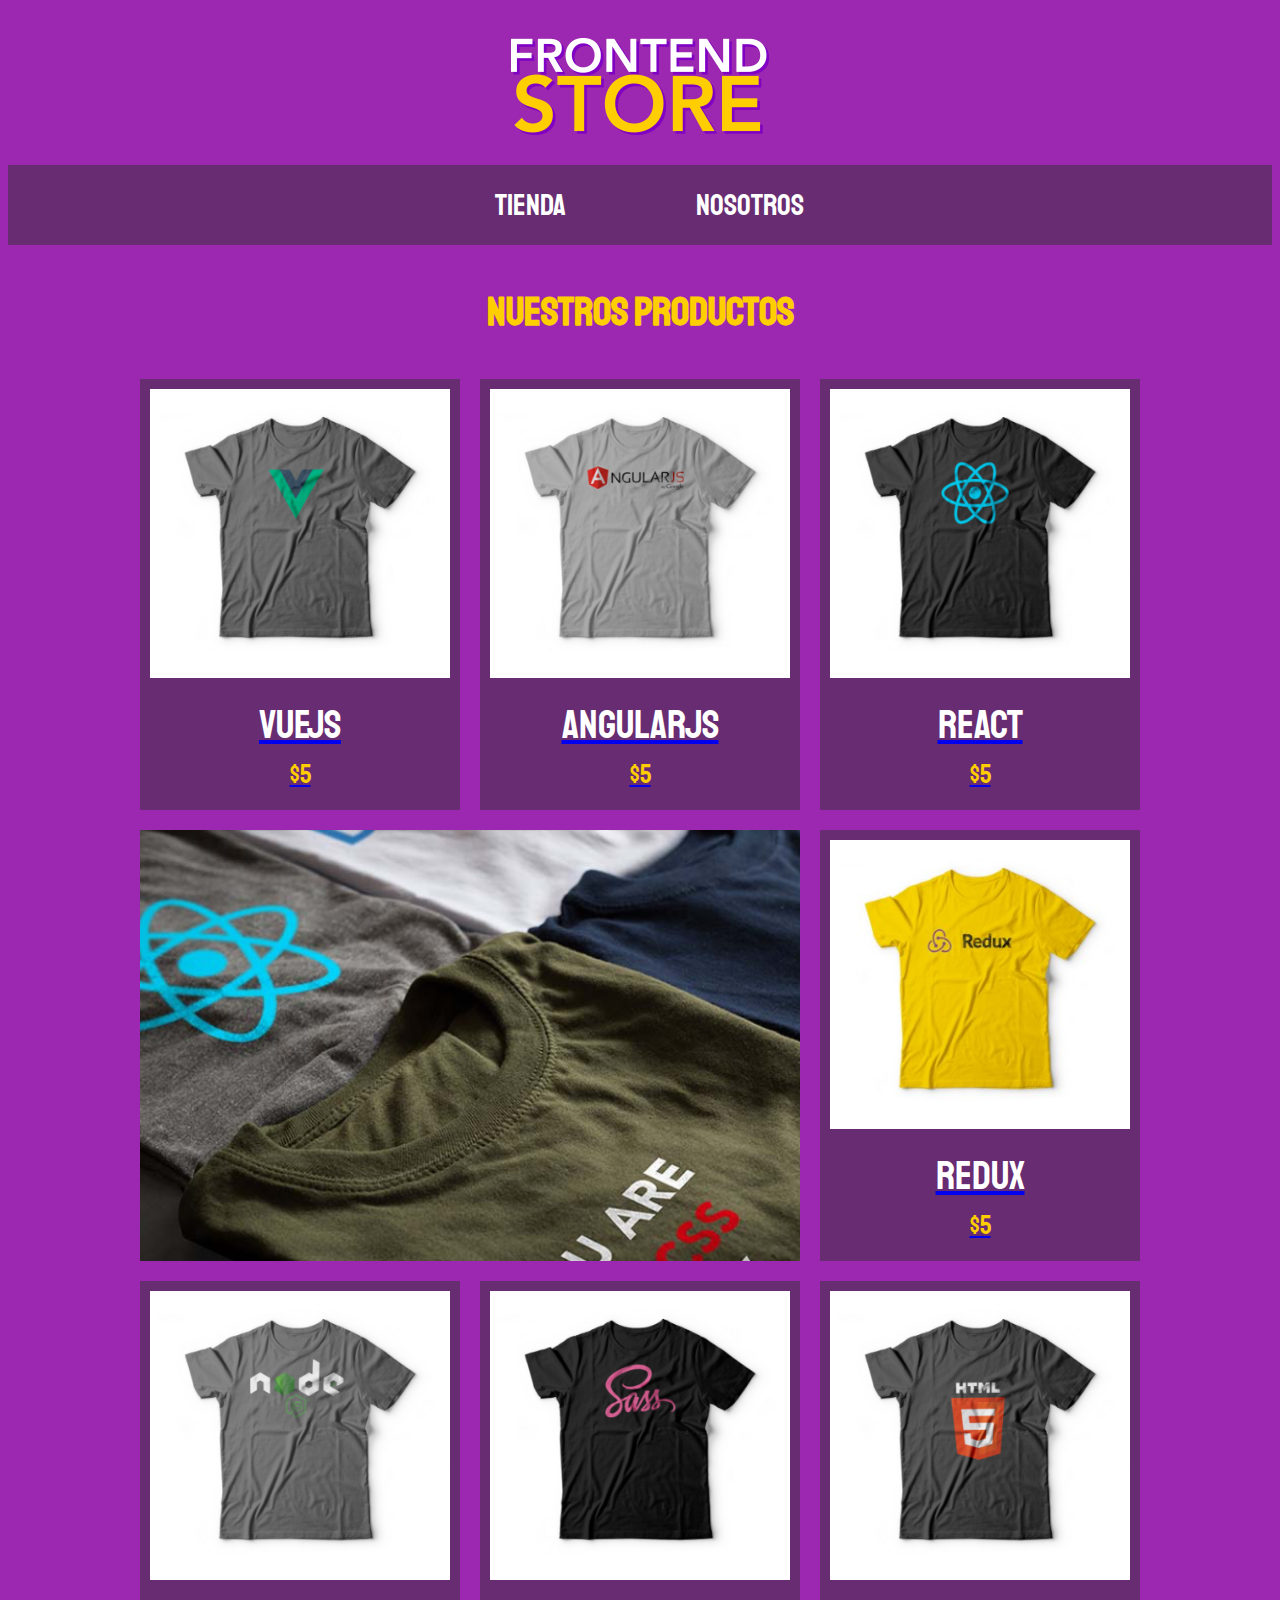
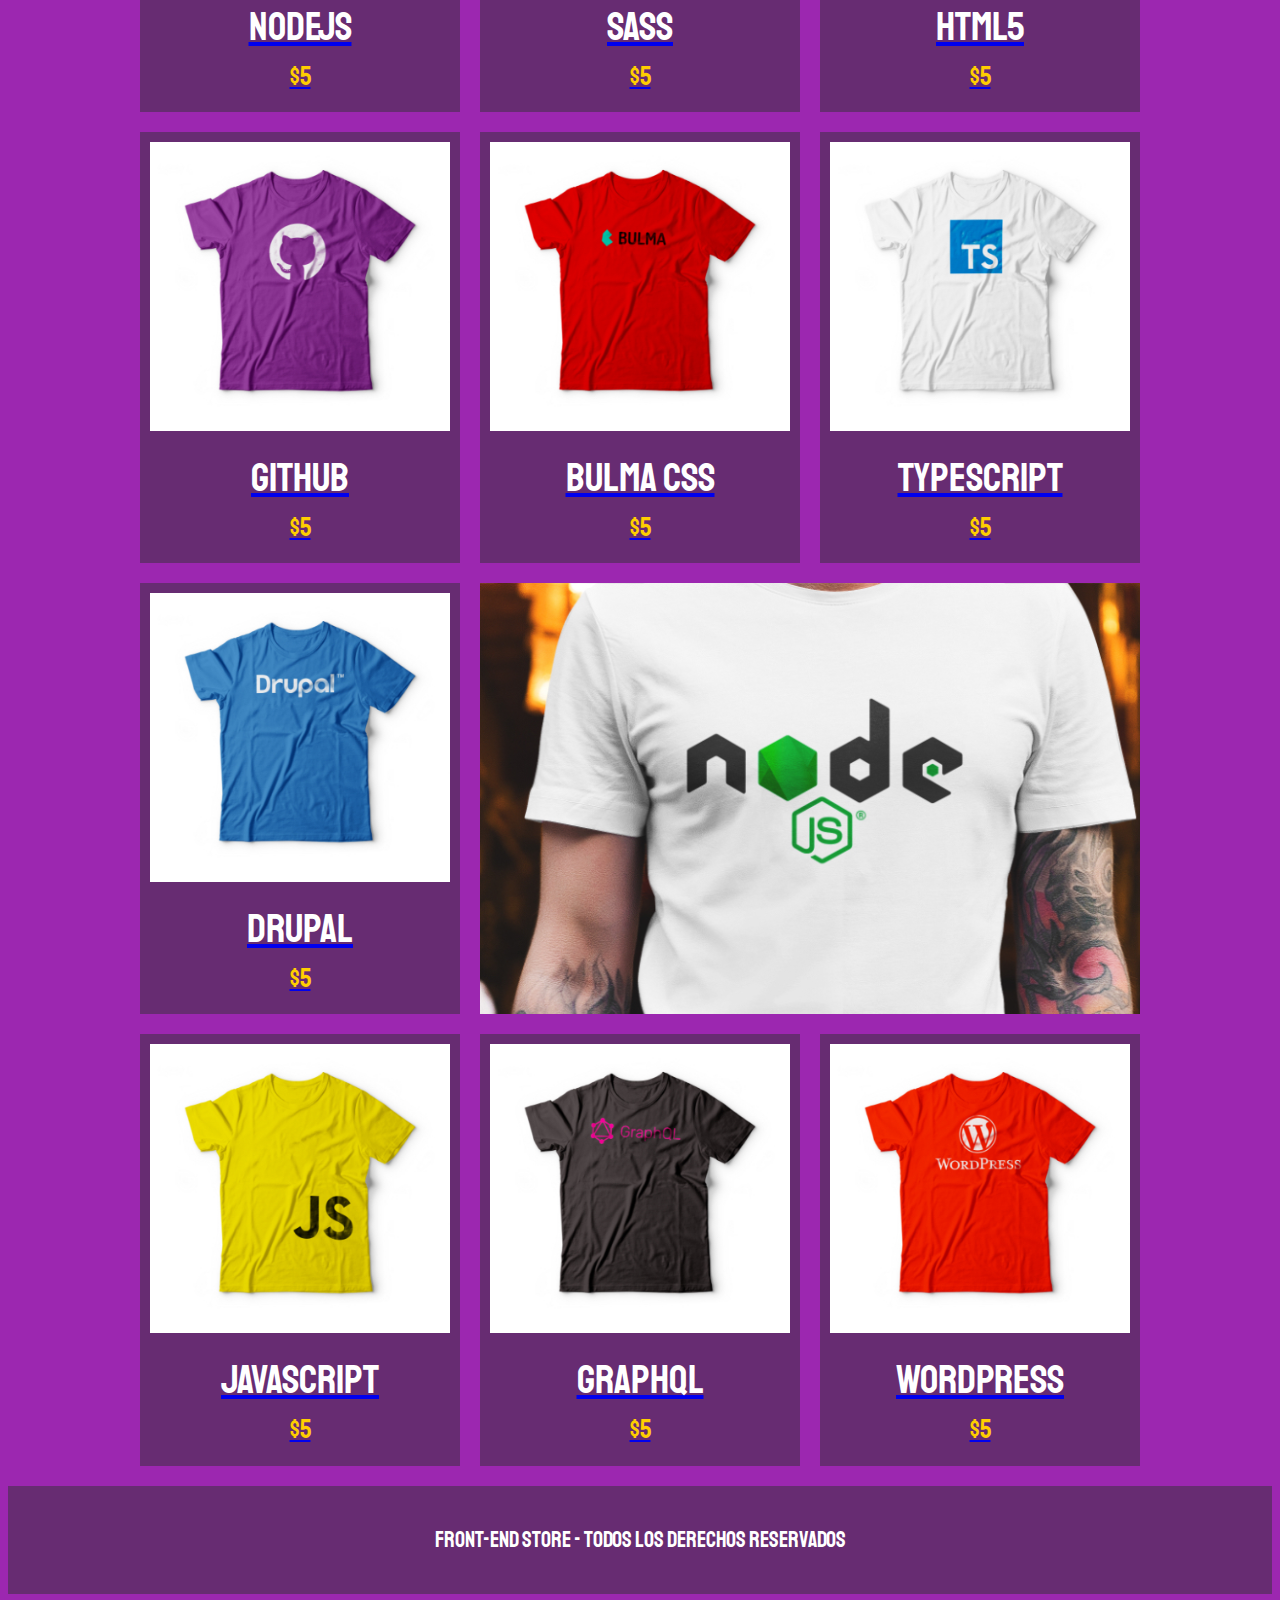
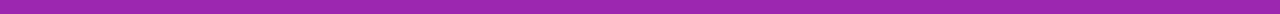
<file: index.html>
<!DOCTYPE html>
<html lang="en">

<head>
    <meta charset="UTF-8">
    <meta name="viewport" content="width=device-width, initial-scale=1, shrink-to-fit=no">
    <meta http-equiv="X-UA-Compatible" content="ie=edge">
    <title>Front End Store - CSS Grid</title>
    <link rel="stylesheet" href="https://necolas.github.io/normalize.css/8.0.1/normalize.css">
    <link href="https://fonts.googleapis.com/css?family=Staatliches" rel="stylesheet">
    <link rel="stylesheet" href="css/style.css">

</head>

<body>
    <header class="header">
        <img src="img/logo.png" alt="logotipo">
    </header>

    <div class="barra">
        <nav class="nav">
            <a href="index.html">Tienda</a>
            <a href="nosotros.html">Nosotros</a>
        </nav>
    </div>

    <main>
        <h1>Nuestros Productos</h1>

        <div class="lista-productos contenedor">
            <div class="producto">
                <a href="producto.html">
                    <img src="img/1.jpg" alt="producto">
                    <div class="contenido-producto">
                        <p class="titulo">VueJs</p>
                        <p class="precio">$5</p>
                    </div>
                </a>
            </div>
            <!--Producto-->



            <div class="producto">
                <a href="producto.html">
                    <img src="img/2.jpg" alt="producto">
                    <div class="contenido-producto">
                        <p class="titulo">AngularJs</p>
                        <p class="precio">$5</p>
                    </div>
                </a>
            </div>
            <!--Producto-->



            <div class="producto">
                <a href="producto.html">
                    <img src="img/3.jpg" alt="producto">
                    <div class="contenido-producto">
                        <p class="titulo">React</p>
                        <p class="precio">$5</p>
                    </div>
                </a>
            </div>
            <!--Producto-->



            <div class="producto">
                <a href="producto.html">
                    <img src="img/4.jpg" alt="producto">
                    <div class="contenido-producto">
                        <p class="titulo">Redux</p>
                        <p class="precio">$5</p>
                    </div>
                </a>
            </div>
            <!--Producto-->



            <div class="producto">
                <a href="producto.html">
                    <img src="img/5.jpg" alt="producto">
                    <div class="contenido-producto">
                        <p class="titulo">NodeJs</p>
                        <p class="precio">$5</p>
                    </div>
                </a>
            </div>
            <!--Producto-->



            <div class="producto">
                <a href="producto.html">
                    <img src="img/6.jpg" alt="producto">
                    <div class="contenido-producto">
                        <p class="titulo">Sass</p>
                        <p class="precio">$5</p>
                    </div>
                </a>
            </div>
            <!--Producto-->



            <div class="producto">
                <a href="producto.html">
                    <img src="img/7.jpg" alt="producto">
                    <div class="contenido-producto">
                        <p class="titulo">HTML5</p>
                        <p class="precio">$5</p>
                    </div>
                </a>
            </div>
            <!--Producto-->



            <div class="producto">
                <a href="producto.html">
                    <img src="img/8.jpg" alt="producto">
                    <div class="contenido-producto">
                        <p class="titulo">GitHub</p>
                        <p class="precio">$5</p>
                    </div>
                </a>
            </div>
            <!--Producto-->


            <div class="producto">
                <a href="producto.html">
                    <img src="img/9.jpg" alt="producto">
                    <div class="contenido-producto">
                        <p class="titulo">Bulma CSS</p>
                        <p class="precio">$5</p>
                    </div>
                </a>
            </div>
            <!--Producto-->



            <div class="producto">
                <a href="producto.html">
                    <img src="img/10.jpg" alt="producto">
                    <div class="contenido-producto">
                        <p class="titulo">TypeScript</p>
                        <p class="precio">$5</p>
                    </div>
                </a>
            </div>
            <!--Producto-->



            <div class="producto">
                <a href="producto.html">
                    <img src="img/11.jpg" alt="producto">
                    <div class="contenido-producto">
                        <p class="titulo">Drupal</p>
                        <p class="precio">$5</p>
                    </div>
                </a>
            </div>
            <!--Producto-->



            <div class="producto">
                <a href="producto.html">
                    <img src="img/12.jpg" alt="producto">
                    <div class="contenido-producto">
                        <p class="titulo">JavaScript</p>
                        <p class="precio">$5</p>
                    </div>
                </a>
            </div>
            <!--Producto-->



            <div class="producto">
                <a href="producto.html">
                    <img src="img/13.jpg" alt="producto">
                    <div class="contenido-producto">
                        <p class="titulo">GraphQL</p>
                        <p class="precio">$5</p>
                    </div>
                </a>
            </div>
            <!--Producto-->



            <div class="producto">
                <a href="producto.html">
                    <img src="img/14.jpg" alt="producto">
                    <div class="contenido-producto">
                        <p class="titulo">WordPress</p>
                        <p class="precio">$5</p>
                    </div>
                </a>
            </div>
            <!--Producto-->
            <div class="grafico grafico1">

            </div>
            <div class="grafico grafico2"></div>
        </div>
    </main>

    <footer class="footer">
        <p class="copyright">
            Front-End Store - Todos los Derechos Reservados
        </p>
    </footer>
</body>

</html>
</file>
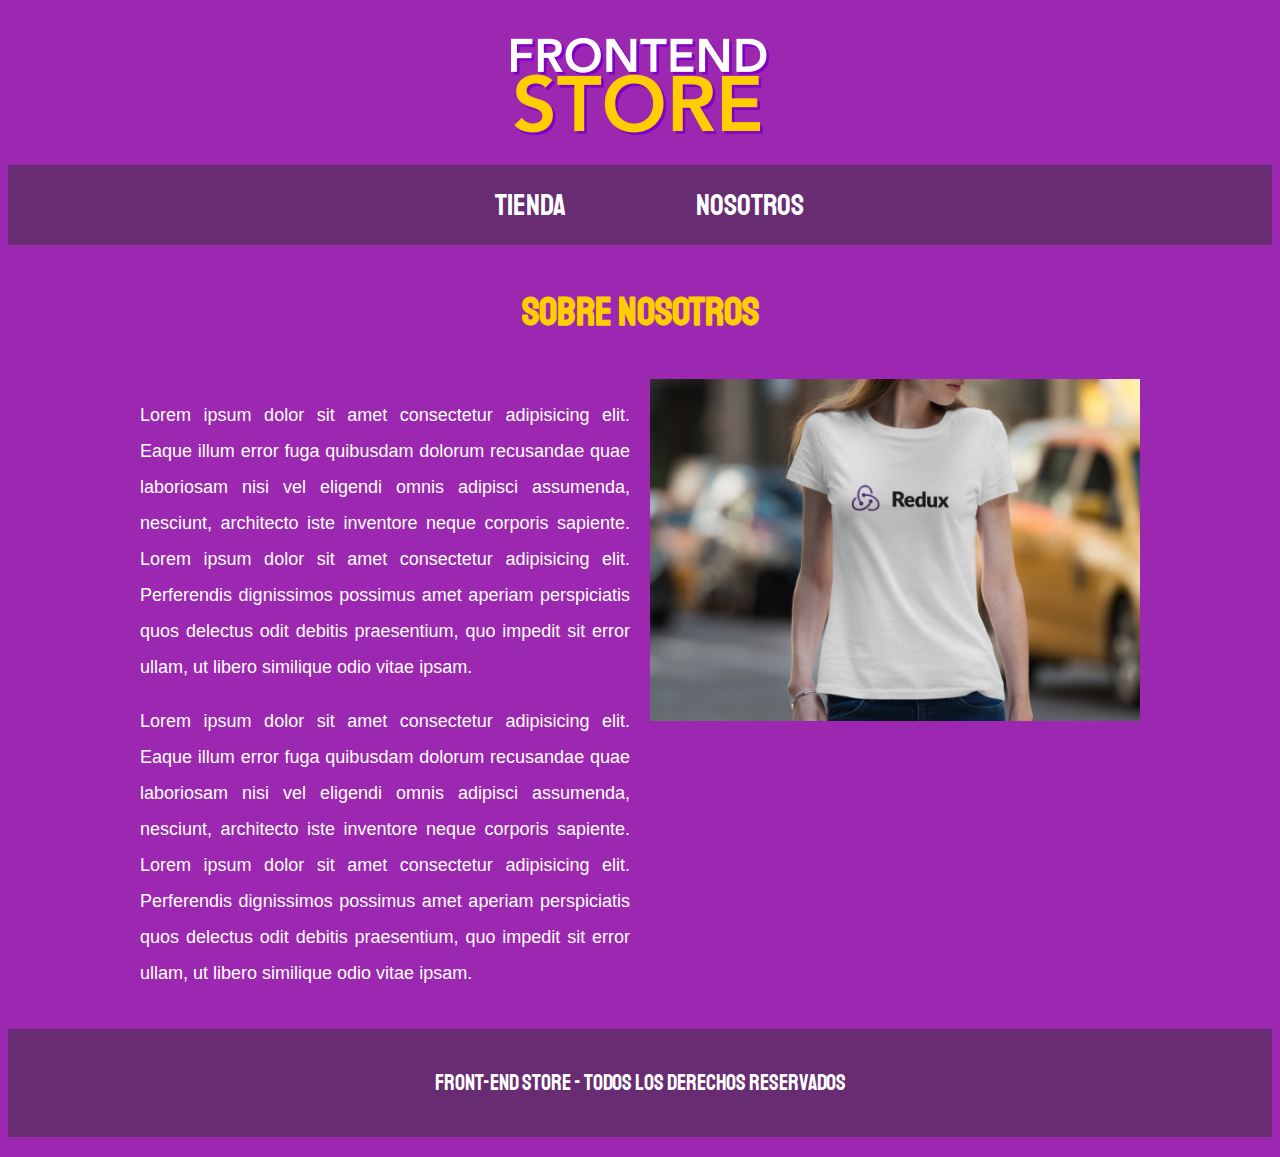
<file: nosotros.html>
<!DOCTYPE html>
<html lang="en">

<head>
    <meta charset="UTF-8">
    <meta name="viewport" content="width=device-width, initial-scale=1.0">
    <meta http-equiv="X-UA-Compatible" content="ie=edge">
    <title>Front End Store - CSS Grid</title>
    <link rel="stylesheet" href="https://necolas.github.io/normalize.css/8.0.1/normalize.css">
    <link href="https://fonts.googleapis.com/css?family=Staatliches" rel="stylesheet">
    <link rel="stylesheet" href="css/style.css">

</head>

<body>
    <header class="header">
        <img src="img/logo.png" alt="logotipo">
    </header>

    <div class="barra">
        <nav class="nav">
            <a href="index.html">Tienda</a>
            <a href="nosotros.html">Nosotros</a>
        </nav>
    </div>

    <main class="contenedor">
        <h1>Sobre Nosotros</h1>
        <div class="contenedor-informacion">
            <div class="texto-nosotros">
                <p>Lorem ipsum dolor sit amet consectetur adipisicing elit. Eaque illum error fuga quibusdam dolorum recusandae quae laboriosam nisi vel eligendi omnis adipisci assumenda, nesciunt, architecto iste inventore neque corporis sapiente. Lorem
                    ipsum dolor sit amet consectetur adipisicing elit. Perferendis dignissimos possimus amet aperiam perspiciatis quos delectus odit debitis praesentium, quo impedit sit error ullam, ut libero similique odio vitae ipsam.</p>

                <p>Lorem ipsum dolor sit amet consectetur adipisicing elit. Eaque illum error fuga quibusdam dolorum recusandae quae laboriosam nisi vel eligendi omnis adipisci assumenda, nesciunt, architecto iste inventore neque corporis sapiente. Lorem
                    ipsum dolor sit amet consectetur adipisicing elit. Perferendis dignissimos possimus amet aperiam perspiciatis quos delectus odit debitis praesentium, quo impedit sit error ullam, ut libero similique odio vitae ipsam.</p>
            </div>
            <img src="img/nosotros.jpg" alt="Imagen Nosotros">
        </div>
    </main>

    <footer class="footer">
        <p class="copyright">
            Front-End Store - Todos los Derechos Reservados
        </p>
    </footer>
</body>

</html>
</file>
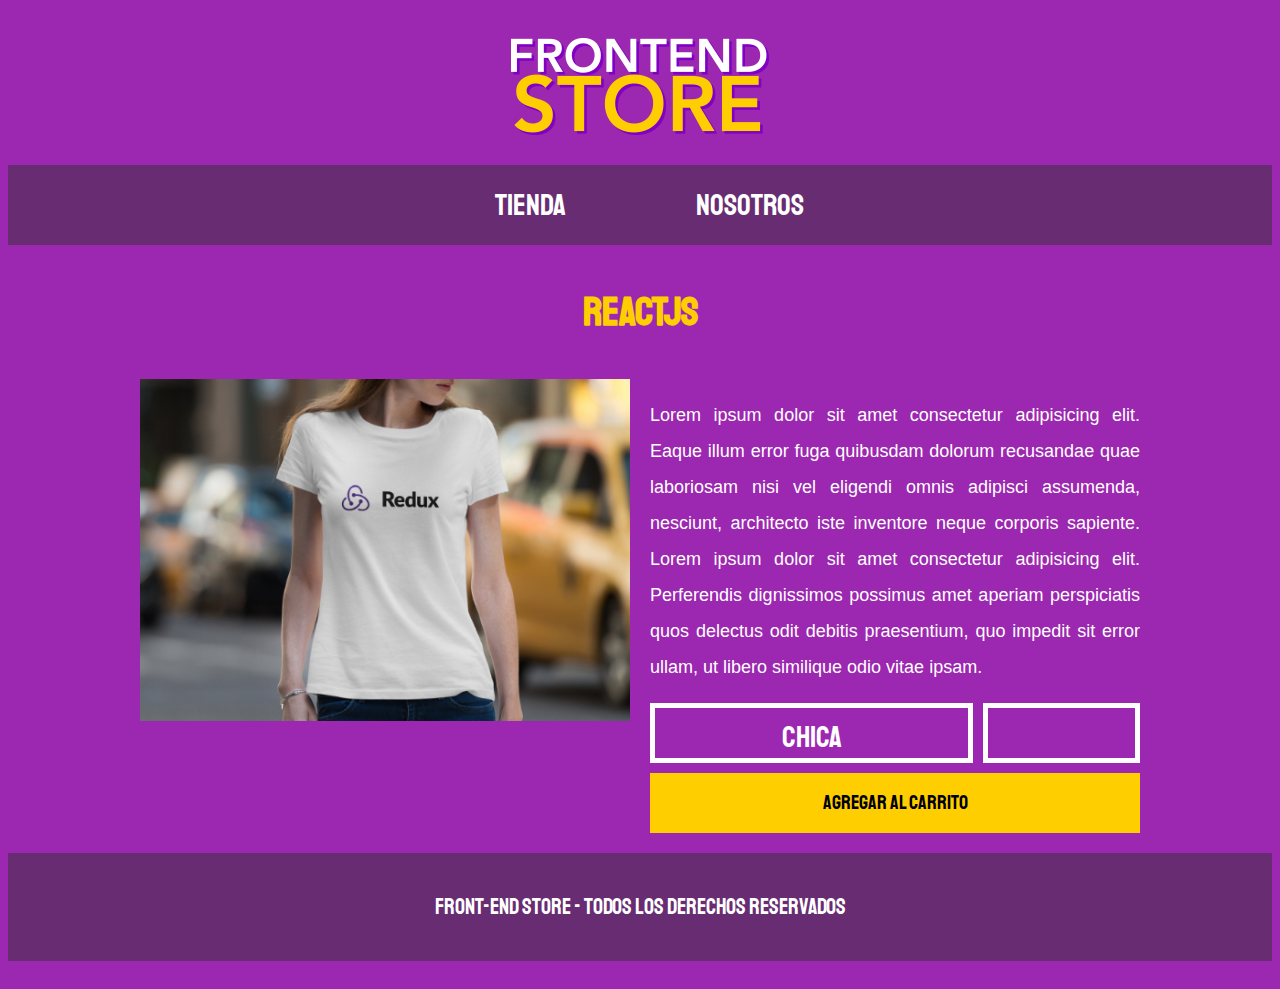
<file: producto.html>
<!DOCTYPE html>
<html lang="en">

<head>
    <meta charset="UTF-8">
    <meta name="viewport" content="width=device-width, initial-scale=1.0">
    <meta http-equiv="X-UA-Compatible" content="ie=edge">
    <title>Front End Store - CSS Grid</title>
    <link rel="stylesheet" href="https://necolas.github.io/normalize.css/8.0.1/normalize.css">
    <link href="https://fonts.googleapis.com/css?family=Staatliches" rel="stylesheet">
    <link rel="stylesheet" href="css/style.css">

</head>

<body class="footer-fijo">
    <header class="header">
        <img src="img/logo.png" alt="logotipo">
    </header>

    <div class="barra">
        <nav class="nav">
            <a href="index.html">Tienda</a>
            <a href="nosotros.html">Nosotros</a>
        </nav>
    </div>

    <main class="contenedor">
        <h1>ReactJS</h1>
        <div class="contenedor-informacion">
            <img class="imagen-producto" src="img/nosotros.jpg" alt="Imagen Nosotros">
            <div class="contenido">
                <p>Lorem ipsum dolor sit amet consectetur adipisicing elit. Eaque illum error fuga quibusdam dolorum recusandae quae laboriosam nisi vel eligendi omnis adipisci assumenda, nesciunt, architecto iste inventore neque corporis sapiente. Lorem
                    ipsum dolor sit amet consectetur adipisicing elit. Perferendis dignissimos possimus amet aperiam perspiciatis quos delectus odit debitis praesentium, quo impedit sit error ullam, ut libero similique odio vitae ipsam.</p>
                <form class="formulario-pedido">
                    <select class="talla campo">
                        <option value="C">Chica</option>
                        <option value="M">Mediana</option>
                        <option value="G">Grande</option>
                    </select>
                    <input type="number" min="1" class="cantidad campo">
                    <input type="submit" class="boton" value="Agregar Al Carrito">

                </form>
            </div>

        </div>
    </main>

    <footer class="footer">
        <p class="copyright">
            Front-End Store - Todos los Derechos Reservados
        </p>
    </footer>
</body>

</html>
</file>
<file: css/style.css>
:root {
    --fuentePrincipal: 'Staatliches', cursive;
    --primario: #9c27b0;
    --primarioOscuro: #672c72;
    --secundario: #FFCE00;
}

html {
    box-sizing: border-box;
    font-size: 62.5%;
}

*,
*:before,
*:after {
    box-sizing: inherit;
}

body {
    background-color: var(--primario);
    line-height: 2;
    font-size: 2rem;
}

.footer-fijo {
    display: flex;
    flex-direction: column;
    min-height: 100vh;
}

.footer-fijo main {
    flex: 1;
}

.contenedor {
    max-width: 1000px;
    width: 95%;
    margin: 0 auto;
}

h1 {
    color: var(--secundario);
    text-align: center;
    font-size: 4rem;
    font-family: var(--fuentePrincipal);
}

p {
    font-size: 1.8rem;
    font-family: sans-serif;
    color: white;
    text-align: justify;
}

img {
    max-width: 100%;
}

.header {
    display: grid;
    justify-content: center;
    padding: 3rem 0;
}

.nav {
    background-color: var(--primarioOscuro);
    padding: 1rem 0;
}

.barra .nav {
    display: grid;
    justify-content: center;
    grid-template-columns: repeat(2, 200px);
    grid-column-gap: 2rem;
}

.barra .nav a {
    font-family: var(--fuentePrincipal);
    font-size: 3rem;
    text-align: center;
    color: white;
    text-decoration: none;
}

.barra .nav a:hover {
    color: var(--secundario);
}

.lista-productos {
    display: grid;
    grid-template-columns: repeat(2, 1fr);
}

@media (min-width:768px) {
    .lista-productos {
        grid-template-columns: repeat(3, 1fr);
        grid-gap: 2rem;
    }
}

.producto {
    background-color: var(--primarioOscuro);
    padding: 1rem;
}

.contenido-producto p {
    font-family: var(--fuentePrincipal);
    color: white;
    text-align: center;
    margin: 1rem 0;
    line-height: 1.2;
}

.contenido-producto .titulo {
    font-size: 4rem;
}

.contenido-producto .precio {
    font-size: 2.6rem;
    color: var(--secundario);
}

.grafico {
    min-height: 300px;
    grid-column: 1 / 3;
    background-size: cover;
    background-position: center center;
}

.grafico1 {
    background-image: url(../img/grafico1.jpg);
    grid-row: 2 / 3;
}

.grafico2 {
    background-image: url(../img/grafico2.jpg);
    grid-row: 8 / 9;
}

@media (min-width:768px) {
    .grafico2 {
        grid-row: 5 / 6;
        grid-column: 2 / 4;
    }
}

.contenedor-informacion {
    display: grid;
    grid-template-columns: repeat(2, 1fr);
}

.contenedor-informacion {
    display: grid;
    grid-template-columns: repeat(auto-fit, minmax(300px, 1fr));
    grid-gap: 2rem;
}

.footer {
    background-color: var(--primarioOscuro);
    padding: 1rem 0;
    margin: 2rem 0;
}

.copyright {
    font-family: var(--fuentePrincipal);
    color: white;
    font-size: 2.2rem;
    text-align: center;
}

.formulario-pedido {
    display: grid;
    grid-template-columns: repeat(3, 1fr);
    grid-template-rows: repeat(2, 6rem);
    grid-gap: 1rem;
}

.campo {
    background-color: transparent;
    border: 5px solid white;
    font-size: 3rem;
    font-family: var(--fuentePrincipal);
    padding: 1rem;
    width: 100%;
    color: white;
    text-align: center;
}

.talla {
    -webkit-appearance: none;
    -webkit-border-radius: 0px;
    grid-column: 1 / 3;
}

.boton {
    background-color: var(--secundario);
    font-size: 2rem;
    font-family: var(--fuentePrincipal);
    border: none;
    transition: background-color .3s ease;
    grid-column: 1 / 4;
}

.boton:hover {
    cursor: pointer;
    background-color: goldenrod;
}

.imagen-producto {
    width: 100%;
}
</file>
